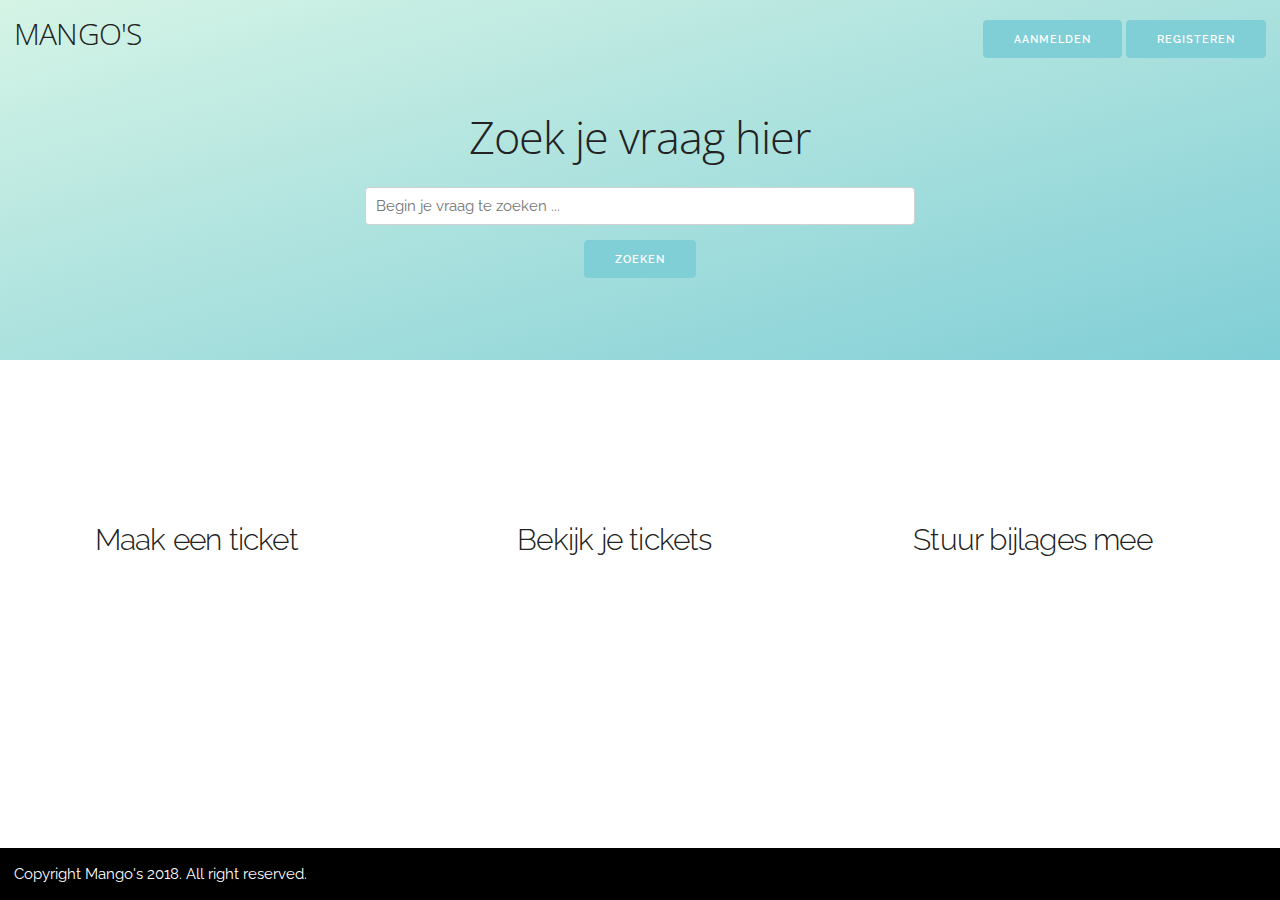
<file: Website/layout/index.html>
<!DOCTYPE html>
<html lang="en">
<head>
  <meta charset="utf-8">
  <title>Helpdesk</title>
  <meta name="description" content="">
  <meta name="author" content="">
  <meta name="viewport" content="width=device-width, initial-scale=1">
  <link href="//fonts.googleapis.com/css?family=Raleway:400,300,600" rel="stylesheet" type="text/css">
<link href="https://fonts.googleapis.com/css?family=Open+Sans" rel="stylesheet">
  <link rel="stylesheet" href="css/normalize.css">
  <link rel="stylesheet" href="css/style.css">
  <link rel="stylesheet" href="css/skeleton.css">
  <link rel="icon" type="image/png" href="images/favicon.png">
  <link rel="stylesheet" href="https://use.fontawesome.com/releases/v5.3.1/css/all.css" integrity="sha384-mzrmE5qonljUremFsqc01SB46JvROS7bZs3IO2EmfFsd15uHvIt+Y8vEf7N7fWAU" crossorigin="anonymous">
</head>
<body>
    <div class="container">
        <div class="header">
           <div class="header-menu">
               <div class="logo">
                   <h4>MANGO'S</h4>
               </div>
               <div class="menu">
                   <a href="login.html"><button type="submit" value="Aanmelden" class="button">Aanmelden</button></a>
                  <a href="registeren.html"><button type="submit" value="Aanmelden" class="button">Registeren</button></a>
               </div>
           </div>
            <div class="header-search">
               <h3 class="header-search--title">Zoek je vraag hier</h3>
                <form method="post">
                    <input type="text" placeholder="Begin je vraag te zoeken ...">
                    <input type="submit" value="Zoeken" class="button-blue">
                </form>
            </div>
        </div>
        <section class="options">
            <div class="row">
                <div class="four columns">
                    <i class="fas fa-question-circle"></i>
                    <h4>Maak een ticket</h4>
                </div>
                <div class="four columns">
                    <i class="fas fa-list-ul"></i>
                    <h4>Bekijk je tickets</h4>
                </div>
                <div class="four columns">
                    <i class="fas fa-camera"></i>
                    <h4>Stuur bijlages mee</h4>
                </div>
            </div>
        </section>
    </div>
    <footer>
        Copyright Mango's 2018. All right reserved.
    </footer>
</body>
</html>
</file>
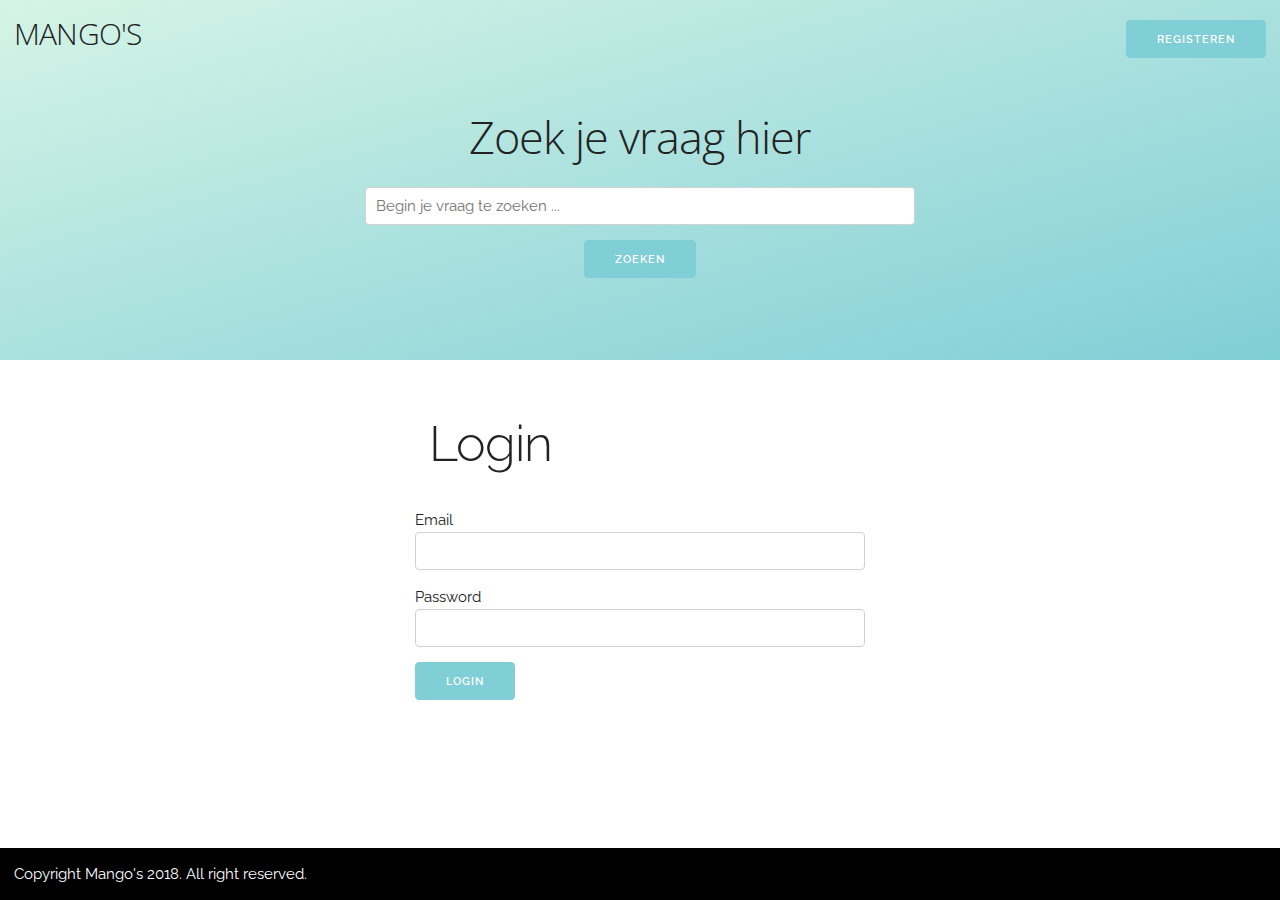
<file: Databank/login.html>
<!DOCTYPE html>
<html lang="en">
<head>
  <meta charset="utf-8">
  <title>Helpdesk</title>
  <meta name="description" content="">
  <meta name="author" content="">
  <meta name="viewport" content="width=device-width, initial-scale=1">
  <link href="//fonts.googleapis.com/css?family=Raleway:400,300,600" rel="stylesheet" type="text/css">
<link href="https://fonts.googleapis.com/css?family=Open+Sans" rel="stylesheet">
  <link rel="stylesheet" href="../css/normalize.css">
  <link rel="stylesheet" href="../css/style.css">
  <link rel="stylesheet" href="../css/skeleton.css">
  <link rel="icon" type="image/png" href="../images/favicon.png">
  <link rel="stylesheet" href="https://use.fontawesome.com/releases/v5.3.1/css/all.css" integrity="sha384-mzrmE5qonljUremFsqc01SB46JvROS7bZs3IO2EmfFsd15uHvIt+Y8vEf7N7fWAU" crossorigin="anonymous">
</head>
<body>
    <div class="container">
        <div class="header">
           <div class="header-menu">
               <div class="logo">
                   <h4>MANGO'S</h4>
               </div>
               <div class="menu">
                   <a href="registeren.php"><button type="submit" value="Aanmelden" class="button">Registeren</button></a>
               </div>
           </div>
            <div class="header-search">
               <h3 class="header-search--title">Zoek je vraag hier</h3>
                <form method="post">
                    <input type="text" placeholder="Begin je vraag te zoeken ...">
                    <input type="submit" value="Zoeken" class="button-blue">
                </form>
            </div>
        </div>
        <section class="login">
            <h1>Login</h1>
                <form method="post" action="process.php">
                    <div>Email</div>
                    <input type="text" name="GebruikerEmail">
                    <div>Password</div>
                    <input type="password" name="GebruikerWW">
                    <div></div>
                    <input type="submit" value="Login">
                </form>
            </section>
        </div>
        <footer>
            Copyright Mango's 2018. All right reserved.
        </footer>
    </body>
</html>
</file>
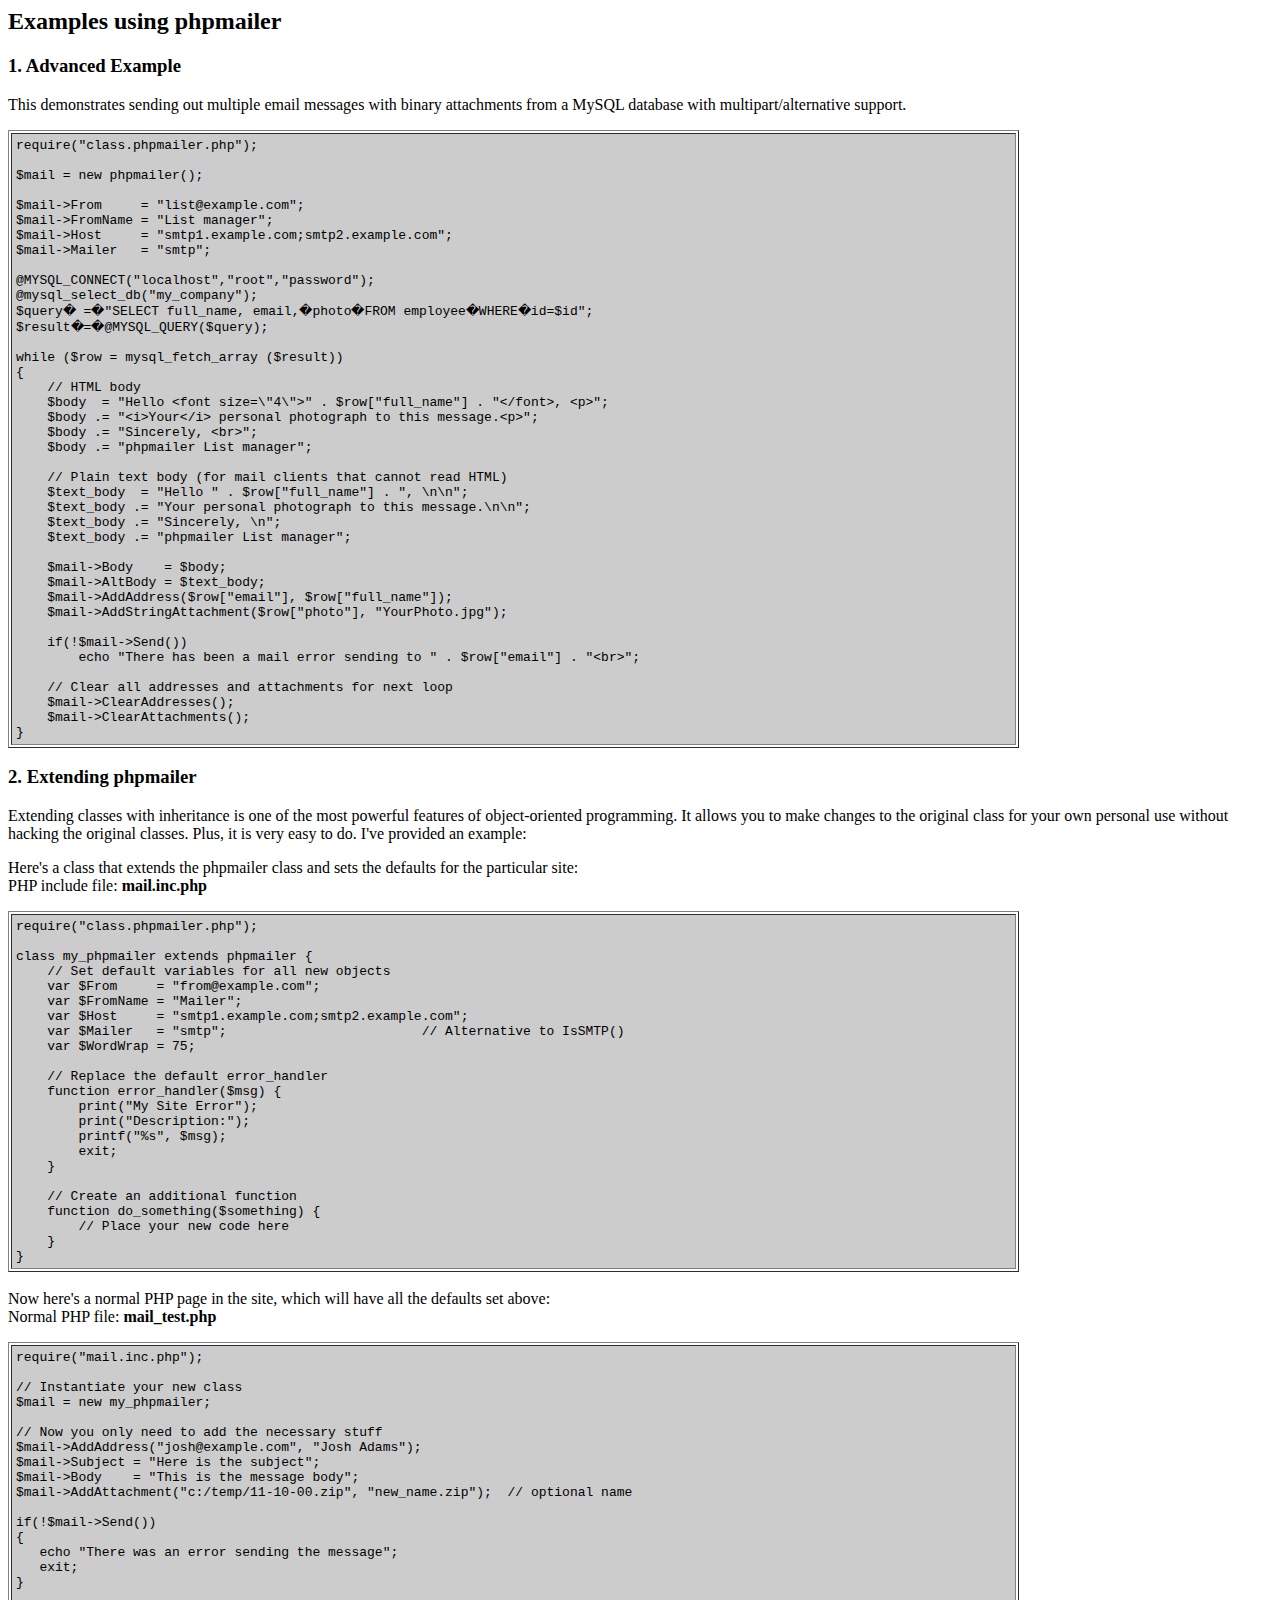
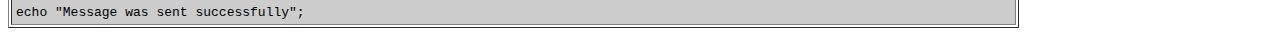
<file: PHPMailer/docs/extending.html>
<html>
<head>
<title>Examples using phpmailer</title>
</head>

<body bgcolor="#FFFFFF">

<h2>Examples using phpmailer</h2>

<h3>1. Advanced Example</h3>
<p>

This demonstrates sending out multiple email messages with binary attachments
from a MySQL database with multipart/alternative support.<p>
<table cellpadding="4" border="1" width="80%">
<tr>
<td bgcolor="#CCCCCC">
<pre>
require("class.phpmailer.php");

$mail = new phpmailer();

$mail->From     = "list@example.com";
$mail->FromName = "List manager";
$mail->Host     = "smtp1.example.com;smtp2.example.com";
$mail->Mailer   = "smtp";

@MYSQL_CONNECT("localhost","root","password");
@mysql_select_db("my_company");
$query� =�"SELECT full_name, email,�photo�FROM employee�WHERE�id=$id";
$result�=�@MYSQL_QUERY($query);

while ($row = mysql_fetch_array ($result))
{
    // HTML body
    $body  = "Hello &lt;font size=\"4\"&gt;" . $row["full_name"] . "&lt;/font&gt;, &lt;p&gt;";
    $body .= "&lt;i&gt;Your&lt;/i&gt; personal photograph to this message.&lt;p&gt;";
    $body .= "Sincerely, &lt;br&gt;";
    $body .= "phpmailer List manager";

    // Plain text body (for mail clients that cannot read HTML)
    $text_body  = "Hello " . $row["full_name"] . ", \n\n";
    $text_body .= "Your personal photograph to this message.\n\n";
    $text_body .= "Sincerely, \n";
    $text_body .= "phpmailer List manager";

    $mail->Body    = $body;
    $mail->AltBody = $text_body;
    $mail->AddAddress($row["email"], $row["full_name"]);
    $mail->AddStringAttachment($row["photo"], "YourPhoto.jpg");

    if(!$mail->Send())
        echo "There has been a mail error sending to " . $row["email"] . "&lt;br&gt;";

    // Clear all addresses and attachments for next loop
    $mail->ClearAddresses();
    $mail->ClearAttachments();
}
</pre>
</td>
</tr>
</table>
<p>

<h3>2. Extending phpmailer</h3>
<p>

Extending classes with inheritance is one of the most
powerful features of object-oriented
programming.  It allows you to make changes to the
original class for your
own personal use without hacking the original
classes.  Plus, it is very
easy to do. I've provided an example:

<p>
Here's a class that extends the phpmailer class and sets the defaults
for the particular site:<br>
PHP include file: <b>mail.inc.php</b>
<p>

<table cellpadding="4" border="1" width="80%">
<tr>
<td bgcolor="#CCCCCC">
<pre>
require("class.phpmailer.php");

class my_phpmailer extends phpmailer {
    // Set default variables for all new objects
    var $From     = "from@example.com";
    var $FromName = "Mailer";
    var $Host     = "smtp1.example.com;smtp2.example.com";
    var $Mailer   = "smtp";                         // Alternative to IsSMTP()
    var $WordWrap = 75;

    // Replace the default error_handler
    function error_handler($msg) {
        print("My Site Error");
        print("Description:");
        printf("%s", $msg);
        exit;
    }

    // Create an additional function
    function do_something($something) {
        // Place your new code here
    }
}
</td>
</tr>
</table>
<br>

Now here's a normal PHP page in the site, which will have all the defaults set
above:<br>
Normal PHP file: <b>mail_test.php</b>
<p>

<table cellpadding="4" border="1" width="80%">
<tr>
<td bgcolor="#CCCCCC">
<pre>
require("mail.inc.php");

// Instantiate your new class
$mail = new my_phpmailer;

// Now you only need to add the necessary stuff
$mail->AddAddress("josh@example.com", "Josh Adams");
$mail->Subject = "Here is the subject";
$mail->Body    = "This is the message body";
$mail->AddAttachment("c:/temp/11-10-00.zip", "new_name.zip");  // optional name

if(!$mail->Send())
{
   echo "There was an error sending the message";
   exit;
}

echo "Message was sent successfully";
</pre>
</td>
</tr>
</table>
</p>

</body>
</html>
</file>
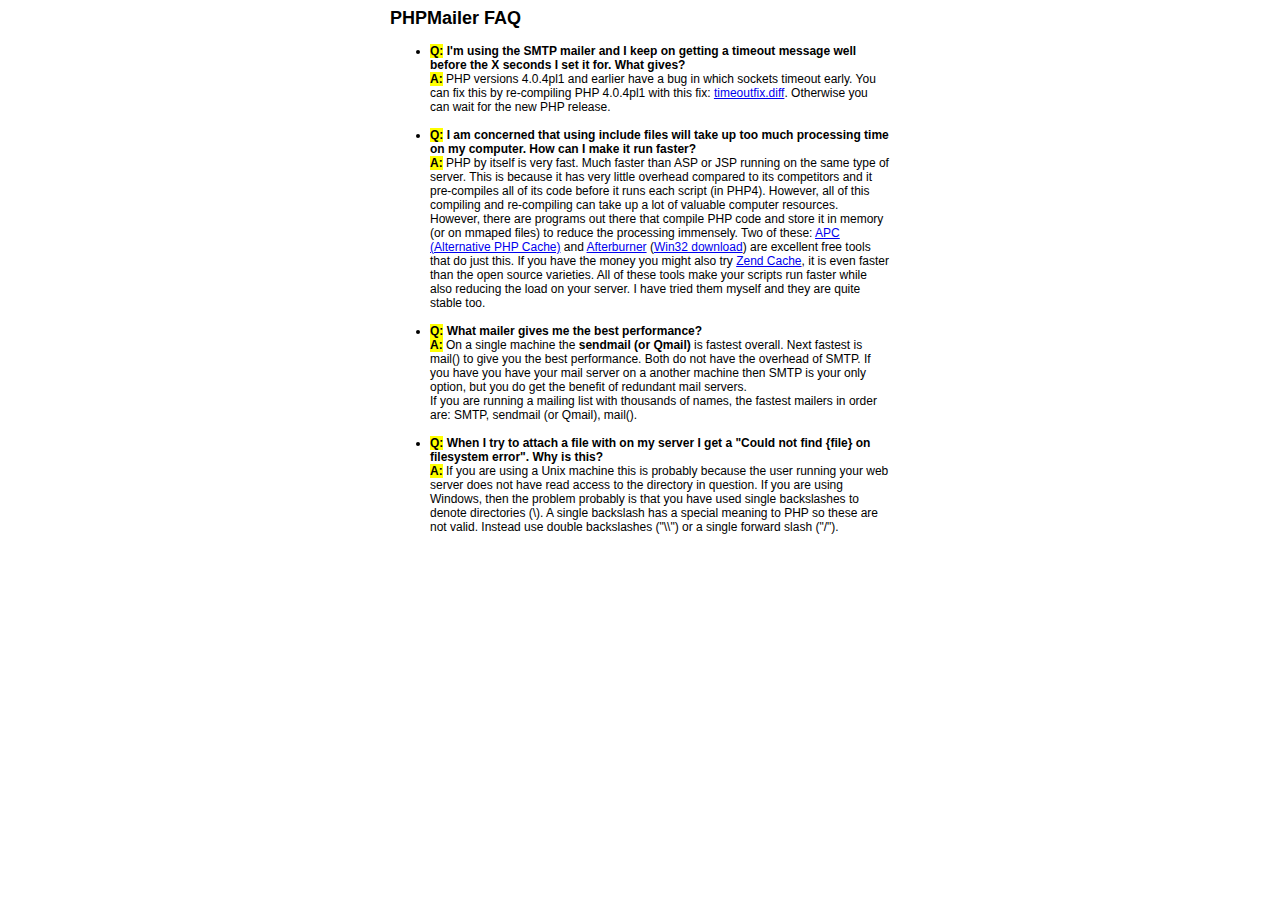
<file: PHPMailer/docs/faq.html>
﻿<html>
<head>
<title>PHPMailer FAQ</title>
<style>
body, p {
  font-family: Arial, Helvetica, sans-serif;
  font-size: 12px;
}
div.width {
  width: 500px;
  text-align: left;
}
</style>
</head>
<body bgcolor="#FFFFFF">
<center>
<div class="width">
<h2>PHPMailer FAQ</h2>
<ul>

  <li><b style="background-color: #FFFF00">Q:</b> <b>I&#039;m using the SMTP mailer and I keep on getting a timeout message
  well before the X seconds I set it for.  What gives?</b><br />
  <b style="background-color: #FFFF00">A:</b> PHP versions 4.0.4pl1 and earlier have a bug in which sockets timeout
  early.  You can fix this by re-compiling PHP 4.0.4pl1 with this fix:
  <a href="timeoutfix.diff">timeoutfix.diff</a>. Otherwise you can wait for the new PHP release.<br /><br /></li>

  <li><b style="background-color: #FFFF00">Q:</b> <b>I am concerned that using include files will take up too much
  processing time on my computer.  How can I make it run faster?</b><br />
  <b style="background-color: #FFFF00">A:</b>  PHP by itself is very fast.  Much faster than ASP or JSP running on
  the same type of server.  This is because it has very little overhead compared
  to its competitors and it pre-compiles all of
  its code before it runs each script (in PHP4).  However, all of
  this compiling and re-compiling can take up a lot of valuable
  computer resources.  However, there are programs out there that compile
  PHP code and store it in memory (or on mmaped files) to reduce the
  processing immensely.  Two of these: <a href="http://apc.communityconnect.com">APC
  (Alternative PHP Cache)</a> and <a href="http://bwcache.bware.it/index.htm">Afterburner</a>
  (<a href="http://www.mm4.de/php4win/mod_php4_win32/">Win32 download</a>)
  are excellent free tools that do just this.  If you have the money
  you might also try <a href="http://www.zend.com">Zend Cache</a>, it is
  even faster than the open source varieties.  All of these tools make your
  scripts run faster while also reducing the load on your server. I have tried
  them myself and they are quite stable too.<br /><br /></li>

  <li><b style="background-color: #FFFF00">Q:</b> <b>What mailer gives me the best performance?</b><br />
  <b style="background-color: #FFFF00">A:</b> On a single machine the <b>sendmail (or Qmail)</b> is fastest overall.
  Next fastest is mail() to give you the best performance. Both do not have the overhead of SMTP.
  If you have you have your mail server on a another machine then
  SMTP is your only option, but you do get the benefit of redundant mail servers.<br />
  If you are running a mailing list with thousands of names, the fastest mailers in order are: SMTP, sendmail (or Qmail), mail().<br /><br /></li>

  <li><b style="background-color: #FFFF00">Q:</b> <b>When I try to attach a file with on my server I get a
  "Could not find {file} on filesystem error".  Why is this?</b><br />
  <b style="background-color: #FFFF00">A:</b> If you are using a Unix machine this is probably because the user
  running your web server does not have read access to the directory in question.  If you are using Windows,
  then the problem probably is that you have used single backslashes to denote directories (\).
  A single backslash has a special meaning to PHP so these are not
  valid.  Instead use double backslashes ("\\") or a single forward
  slash ("/").<br /><br /></li>

</ul>

</div>
</center>

</body>
</html>
</file>
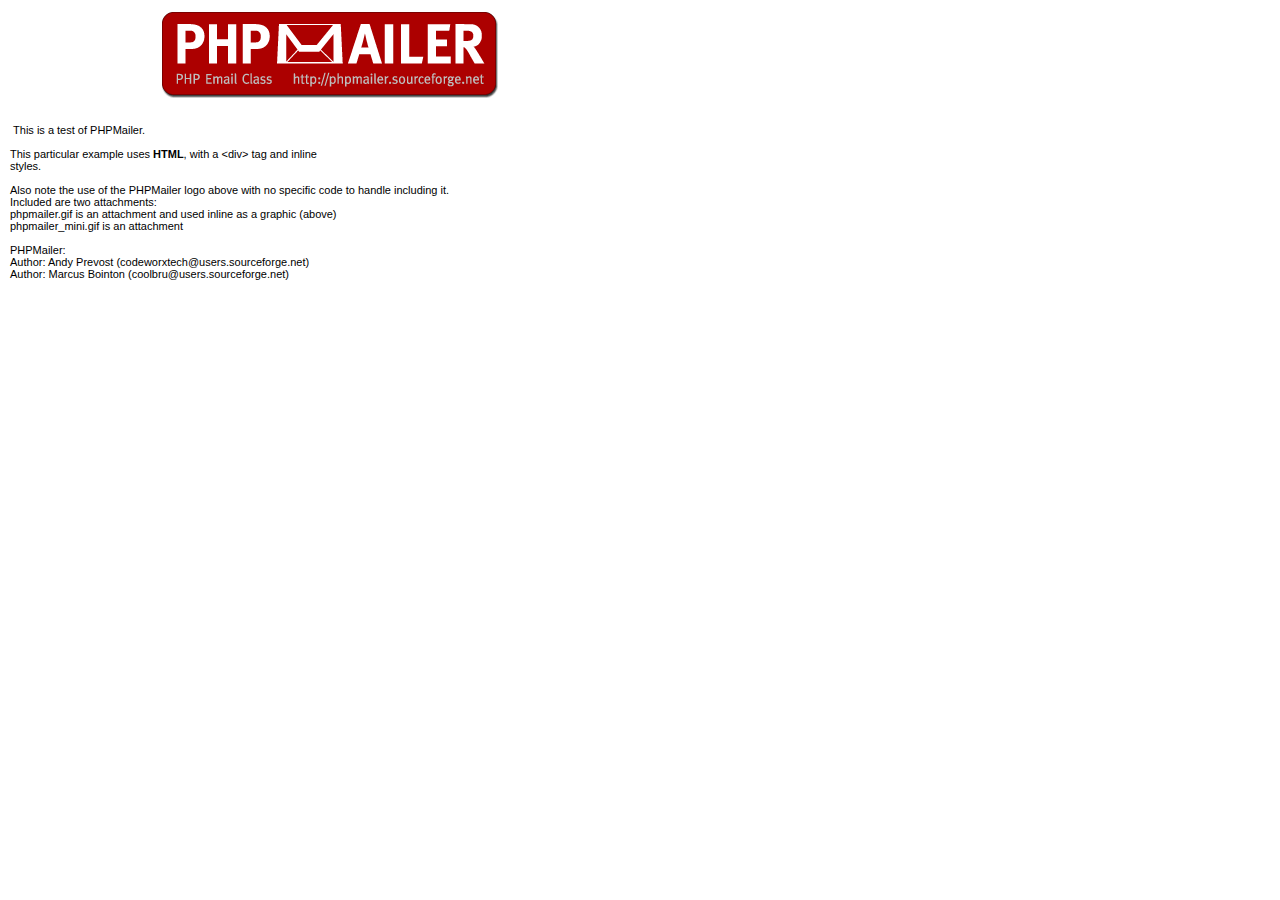
<file: PHPMailer/examples/contents.html>
<body style="margin: 10px;">
<div style="width: 640px; font-family: Arial, Helvetica, sans-serif; font-size: 11px;">
<div align="center"><img src="images/phpmailer.gif" style="height: 90px; width: 340px"></div><br>
<br>
&nbsp;This is a test of PHPMailer.<br>
<br>
This particular example uses <strong>HTML</strong>, with a &lt;div&gt; tag and inline<br>
styles.<br>
<br>
Also note the use of the PHPMailer logo above with no specific code to handle
including it.<br />
Included are two attachments:<br />
phpmailer.gif is an attachment and used inline as a graphic (above)<br />
phpmailer_mini.gif is an attachment<br />
<br />
PHPMailer:<br />
Author: Andy Prevost (codeworxtech@users.sourceforge.net)<br />
Author: Marcus Bointon (coolbru@users.sourceforge.net)<br />
</div>
</body>
</file>
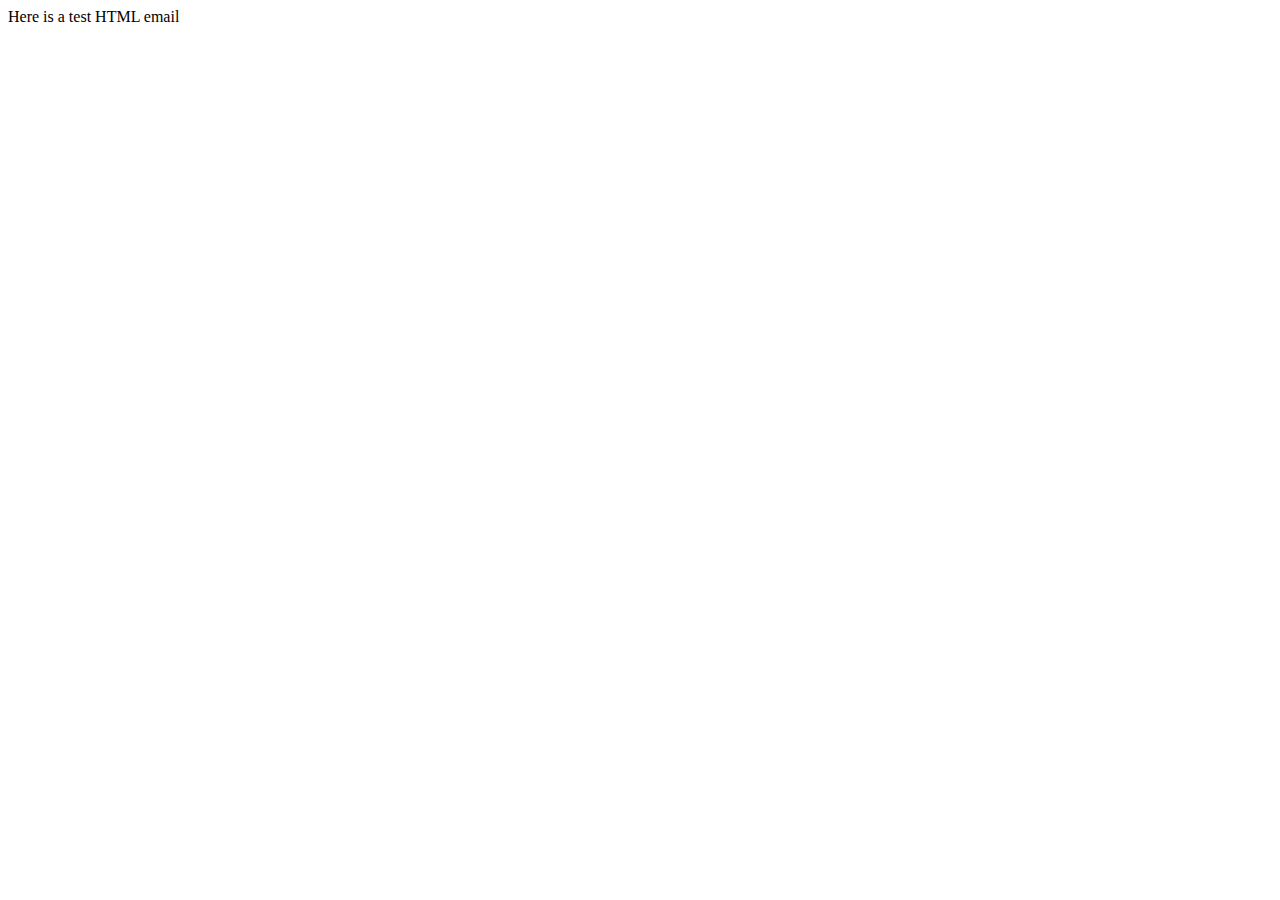
<file: PHPMailer/test/contents.html>
<!DOCTYPE HTML PUBLIC "-//W3C//DTD HTML 4.01 Transitional//EN">
<html>
  <head>
    <title>Email test</title>
    <meta http-equiv="Content-Type" content="text/html; charset=UTF-8">
  </head>
  <body>
	<p>Here is a test HTML email</p>
  </body>
</html>
</file>
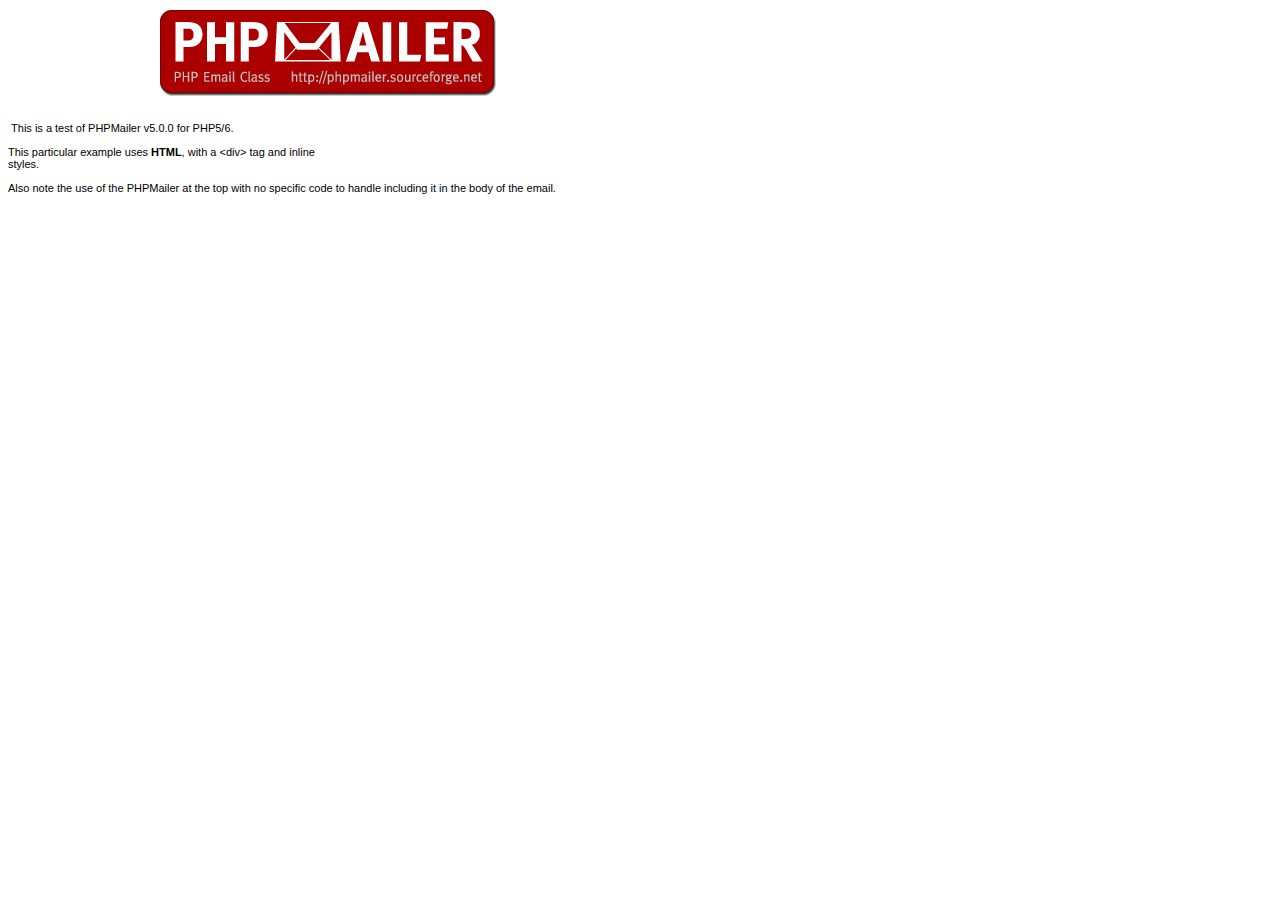
<file: PHPMailer/test_script/contents.html>
<body>
<div style="width: 640px; font-family: Arial, Helvetica, sans-serif; font-size: 11px;">
<div align="center"><img src="images/phpmailer.gif" style="height: 90px; width: 340px"></div><br />
<br />
&nbsp;This is a test of PHPMailer v5.0.0 for PHP5/6.<br />
<br />
This particular example uses <strong>HTML</strong>, with a &lt;div&gt; tag and inline<br />
styles.<br />
<br />
Also note the use of the PHPMailer at the top with no specific code to handle
including it in the body of the email.</div>


</body>
</file>
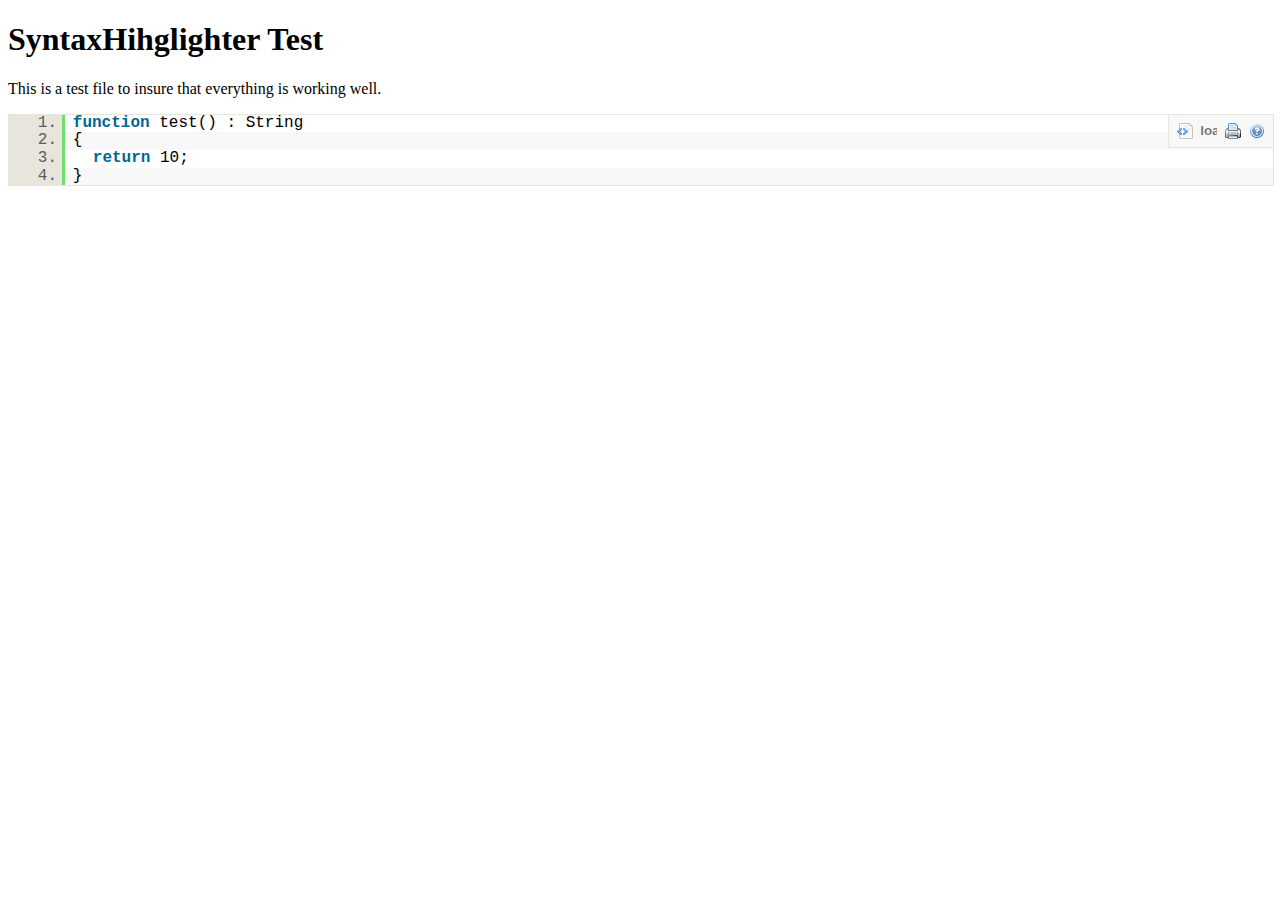
<file: PHPMailer/test_script/test.html>
<!DOCTYPE html PUBLIC "-//W3C//DTD XHTML 1.0 Strict//EN" "http://www.w3.org/TR/xhtml1/DTD/xhtml1-strict.dtd">
<html xmlns="http://www.w3.org/1999/xhtml" xml:lang="en" lang="en">
<head>
  <meta http-equiv="Content-Type" content="text/html; charset=UTF-8" />
  <title>SyntaxHighlighter Build Test Page</title>
  <script type="text/javascript" src="scripts/shCore.js"></script>
  <!--
  <script type="text/javascript" src="scripts/shBrushBash.js"></script>
  <script type="text/javascript" src="scripts/shBrushCpp.js"></script>
  <script type="text/javascript" src="scripts/shBrushCSharp.js"></script>
  <script type="text/javascript" src="scripts/shBrushCss.js"></script>
  <script type="text/javascript" src="scripts/shBrushDelphi.js"></script>
  <script type="text/javascript" src="scripts/shBrushDiff.js"></script>
  <script type="text/javascript" src="scripts/shBrushGroovy.js"></script>
  <script type="text/javascript" src="scripts/shBrushJava.js"></script>
  <script type="text/javascript" src="scripts/shBrushJScript.js"></script>
  -->
  <script type="text/javascript" src="scripts/shBrushPhp.js"></script>
  <!--
  <script type="text/javascript" src="scripts/shBrushPlain.js"></script>
  <script type="text/javascript" src="scripts/shBrushPython.js"></script>
  <script type="text/javascript" src="scripts/shBrushRuby.js"></script>
  <script type="text/javascript" src="scripts/shBrushScala.js"></script>
  <script type="text/javascript" src="scripts/shBrushSql.js"></script>
  <script type="text/javascript" src="scripts/shBrushVb.js"></script>
  <script type="text/javascript" src="scripts/shBrushXml.js"></script>
  -->
  <link type="text/css" rel="stylesheet" href="styles/shCore.css"/>
  <link type="text/css" rel="stylesheet" href="styles/shThemeDefault.css"/>
  <script type="text/javascript">
    SyntaxHighlighter.config.clipboardSwf = 'scripts/clipboard.swf';
    SyntaxHighlighter.all();
  </script>
</head>

<body >
<h1>SyntaxHihglighter Test</h1>
<p>This is a test file to insure that everything is working well.</p>

<pre class="brush: php;">
function test() : String
{
  return 10;
}
</pre>
</html>
</file>
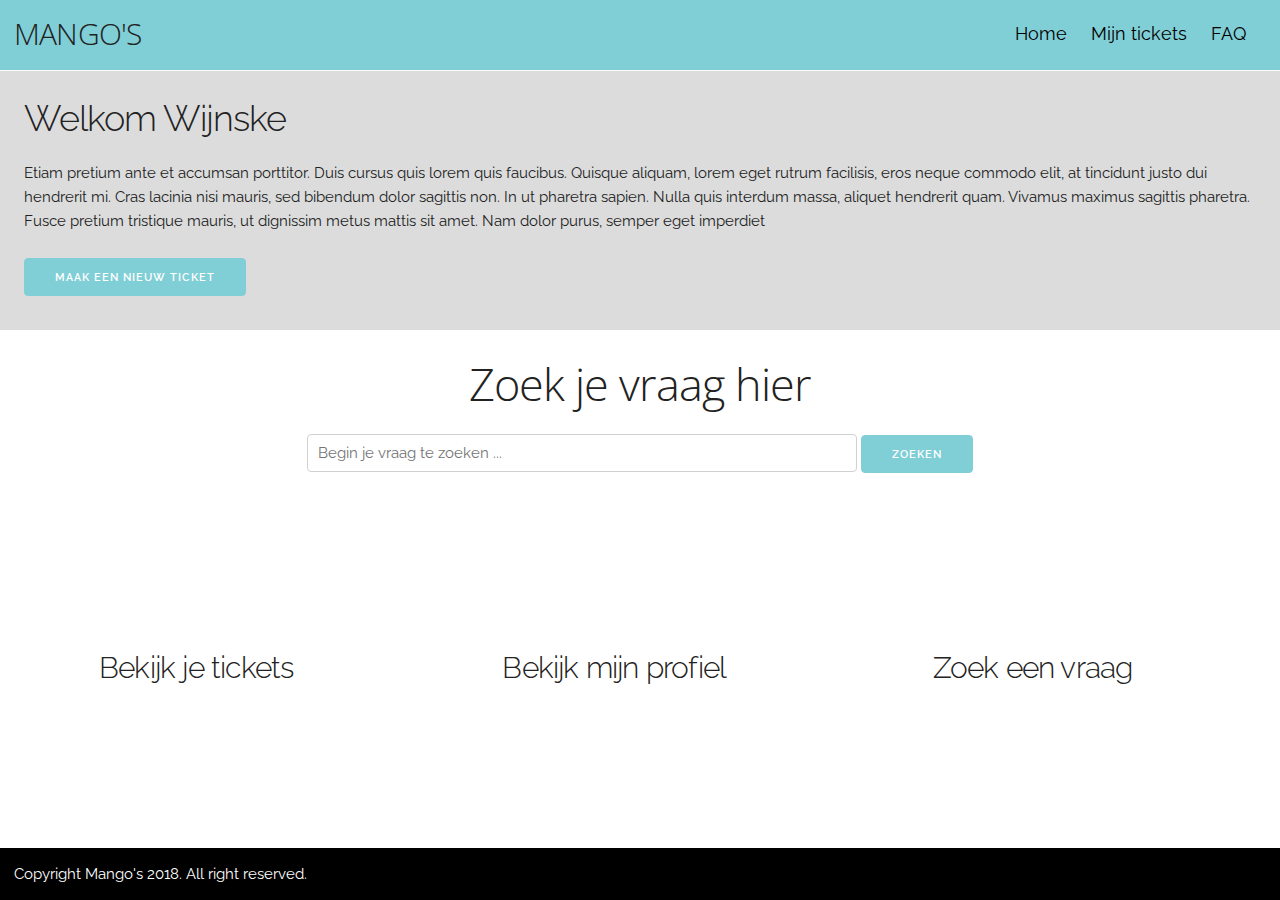
<file: Website/layout/dashboard.html>
<!DOCTYPE html>
<html lang="en">
<head>
  <meta charset="utf-8">
  <title>Helpdesk</title>
  <meta name="description" content="">
  <meta name="author" content="">
  <meta name="viewport" content="width=device-width, initial-scale=1">
  <link href="//fonts.googleapis.com/css?family=Raleway:400,300,600" rel="stylesheet" type="text/css">
<link href="https://fonts.googleapis.com/css?family=Open+Sans" rel="stylesheet">
  <link rel="stylesheet" href="css/normalize.css">
  <link rel="stylesheet" href="css/style.css">
  <link rel="stylesheet" href="css/skeleton.css">
  <link rel="icon" type="image/png" href="images/favicon.png">
  <link rel="stylesheet" href="https://use.fontawesome.com/releases/v5.3.1/css/all.css" integrity="sha384-mzrmE5qonljUremFsqc01SB46JvROS7bZs3IO2EmfFsd15uHvIt+Y8vEf7N7fWAU" crossorigin="anonymous">
</head>
<body>
    <div class="container">
        <div class="header-small">
           <div class="header-menu">
               <div class="logo">
                   <h4>MANGO'S</h4>
               </div>
               <div class="menu">
                 <li><a href="">Home</a></li>
                 <li><a href="">Mijn tickets</a></li>
                 <li><a href="">FAQ</a></li>
               </div>
           </div>
        </div>
    </div>
    <section class="welcome">
        <h3>Welkom Wijnske</h3>
        <p>Etiam pretium ante et accumsan porttitor. Duis cursus quis lorem quis faucibus. Quisque aliquam, lorem eget rutrum facilisis, eros neque commodo elit, at tincidunt justo dui hendrerit mi. Cras lacinia nisi mauris, sed bibendum dolor sagittis non. In ut pharetra sapien. Nulla quis interdum massa, aliquet hendrerit quam. Vivamus maximus sagittis pharetra. Fusce pretium tristique mauris, ut dignissim metus mattis sit amet. Nam dolor purus, semper eget imperdiet </p>
        <button class="button">Maak een nieuw ticket</button>
    </section>
    <div class="new-ticket">   
    <p></p> 
    </div>
    <section>
        <div class="header-search2">
               <h3 class="header-search--title">Zoek je vraag hier</h3>
                <form method="post">
                    <input type="text" placeholder="Begin je vraag te zoeken ...">
                    <input type="submit" value="Zoeken" class="button-blue">
                </form>
            </div>
    </section>
     <section class="options">
            <div class="row">
                <div class="four columns">
                    <a href=""><i class="fas fa-list-ul"></i></a>
                    <h4>Bekijk je tickets</h4>
                </div>
                <div class="four columns">
                    <a href=""><i class="fas fa-user-alt"></i></a>
                    <h4>Bekijk mijn profiel</h4>
                </div>
                <div class="four columns">
                    <a href=""><i class="fas fa-search"></i></a>
                    <h4>Zoek een vraag</h4>
                </div>
            </div>
        </section>
    <footer>
        Copyright Mango's 2018. All right reserved.
    </footer>
</body>
</html>
</file>
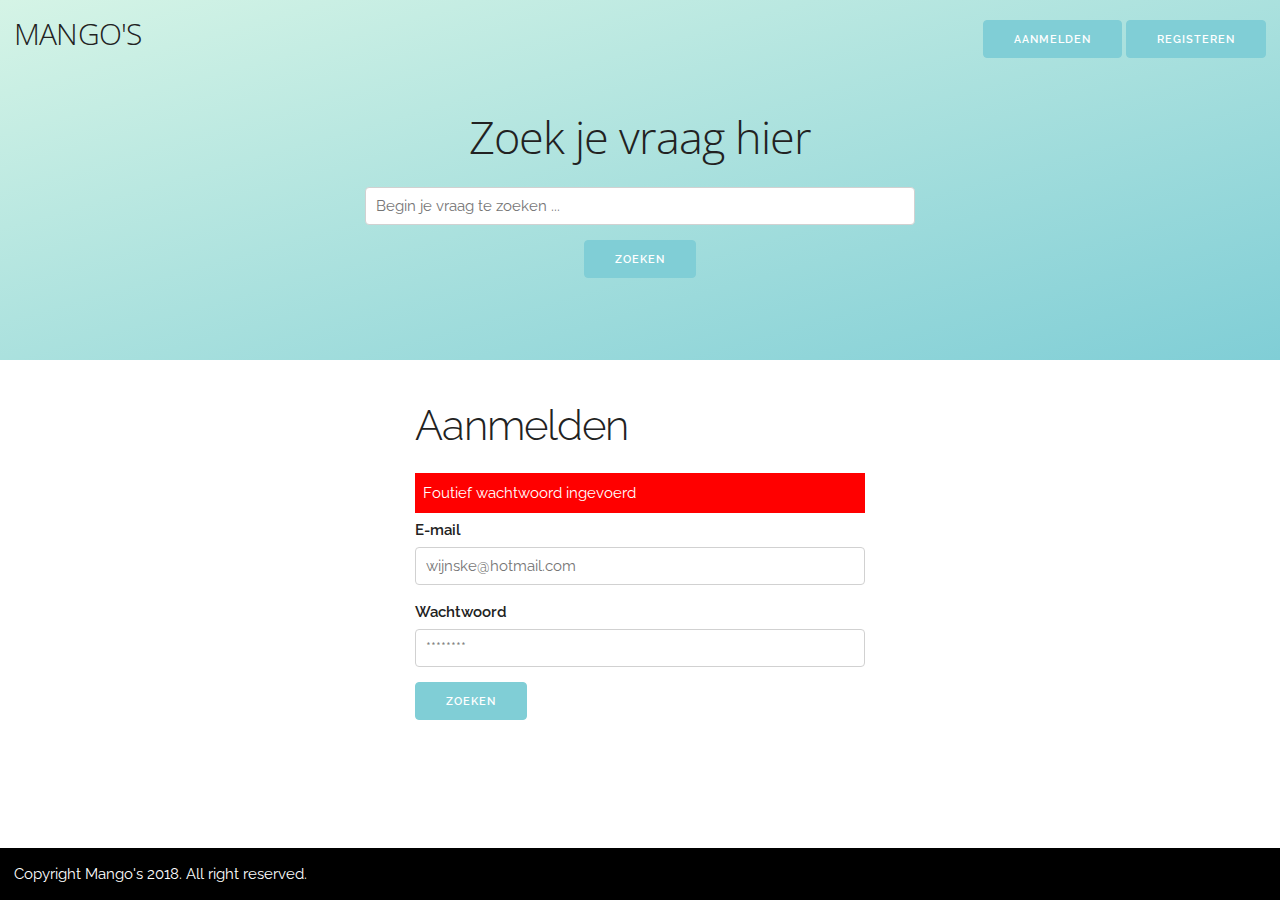
<file: Website/layout/login.html>
<!DOCTYPE html>
<html lang="en">
<head>
  <meta charset="utf-8">
  <title>Helpdesk</title>
  <meta name="description" content="">
  <meta name="author" content="">
  <meta name="viewport" content="width=device-width, initial-scale=1">
  <link href="//fonts.googleapis.com/css?family=Raleway:400,300,600" rel="stylesheet" type="text/css">
<link href="https://fonts.googleapis.com/css?family=Open+Sans" rel="stylesheet">
  <link rel="stylesheet" href="css/normalize.css">
  <link rel="stylesheet" href="css/style.css">
  <link rel="stylesheet" href="css/skeleton.css">
  <link rel="icon" type="image/png" href="images/favicon.png">
  <link rel="stylesheet" href="https://use.fontawesome.com/releases/v5.3.1/css/all.css" integrity="sha384-mzrmE5qonljUremFsqc01SB46JvROS7bZs3IO2EmfFsd15uHvIt+Y8vEf7N7fWAU" crossorigin="anonymous">
</head>
<body>
    <div class="container">
        <div class="header">
           <div class="header-menu">
               <div class="logo">
                   <h4>MANGO'S</h4>
               </div>
               <div class="menu">
                   <a href="login.html"><button type="submit" value="Aanmelden" class="button">Aanmelden</button></a>
                  <a href="registeren.html"><button type="submit" value="Aanmelden" class="button">Registeren</button></a>
               </div>
           </div>
            <div class="header-search">
               <h3 class="header-search--title">Zoek je vraag hier</h3>
                <form method="post">
                    <input type="text" placeholder="Begin je vraag te zoeken ...">
                    <input type="submit" value="Zoeken" class="button-blue">
                </form>
            </div>
        </div>
        <section class="login">
            <h2>Aanmelden</h2>
            <div class="error">Foutief wachtwoord ingevoerd</div>
            <form method="post" action="">
                <label>E-mail</label>
                <input type="text" placeholder="wijnske@hotmail.com">
                <label>Wachtwoord</label>
                <input type="password" placeholder="********">
                <input type="submit" value="Zoeken" class="button-blue">
            </form>
        </section>
    </div>
    <footer>
        Copyright Mango's 2018. All right reserved.
    </footer>
</body>
</html>
</file>
<file: Website/layout/css/style.css>
body {
    margin: 0;
    font-family: 'Open Sans', sans-serif;
}
.header {
    background-image: linear-gradient(to bottom right, #d5f4e6, #80ced6);
    height: 40vh;
    position: relative;
}
.header-small {
     background-color: #80ced6;
    height: 50px;
    padding-bottom: 20px;
    position: relative;
}
.button-blue {
    background-color: #80ced6;
}

.header-search--title {
    font-family: 'Open Sans', sans-serif;
    font-size: 45px;
}
.header-search {
    position: absolute;
    top: 30%;
    bottom: 20%;
    left: 25%;
    right: 25%;
    text-align: center;
}
.header-search2 {
    text-align: center;
}
.header-search input[type="text"]  {
    width: 550px;
}
.header-search2  input[type="text"]  {
    width: 550px;
}
input[type="submit"] {
   background-color: #80ced6 !important;
    border: 1px solid #80ced6 !important;;
    color: white !important;;
} 
.button {
   background-color: #80ced6 !important;
    border: 1px solid #80ced6 !important;
    color: white !important;
} 
.header input[type="submit"]:hover {
     border: 1px solid #80ced6;
    color: white;
    opacity: 0.8;
}
button:hover {
     border: 1px solid #80ced6;
    color: white;
    opacity: 0.8;
}
.logo {
    padding: 14px;
    float: left;
    font-family: 'Open Sans', sans-serif;

}
.menu {
    float: right;
    padding: 14px;
    padding-top: 20px;
}
.options i {
 font-size: 110px;   
}
.options i:hover {
 transform: translateY(-40px);
    transition: all .5s;
}
.options {
    margin: 150px auto;
    text-align: center;
}
.options a {
    color: black;
}
.options h4 {
    padding-top: 10px;
}
footer {
    position: fixed;
    bottom: 0;
    width: 100%;
    background-color: black;
    color: white;
    padding: 14px;
}
.menu li {
    display: inline;
}
.menu li a {
    color: black;
    text-decoration: none;
    padding-right: 20px;
    font-size: 18px;
}
.welcome {
    background-color: gainsboro;
    margin-top: -18px;
    padding: 24px;
}
.login {
    width: 450px;
    margin: 0 auto;
    margin-top: 40px;
}
.register {
    width: 450px;
    margin: 0 auto;
    margin-top: 40px;
}
.register {
    padding-bottom: 40px;
}
.login  input[type="text"],input[type="password"]  {
    width: 100%;
    
}
.register  input[type="text"],input[type="password"]  {
    width: 100%;
    
}
.error {
    background-color: red;
    padding: 8px;
    color: white;
    margin-bottom: 5px;
}
/* Larger than tablet */
@media screen and (max-width : 760px){
    .header-search input[type="text"] {
        width: 100%;
    }
}
</file>
<file: Website/layout/css/skeleton.css>
/*
* Skeleton V2.0.4
* Copyright 2014, Dave Gamache
* www.getskeleton.com
* Free to use under the MIT license.
* http://www.opensource.org/licenses/mit-license.php
* 12/29/2014
*/


/* Table of contents
––––––––––––––––––––––––––––––––––––––––––––––––––
- Grid
- Base Styles
- Typography
- Links
- Buttons
- Forms
- Lists
- Code
- Tables
- Spacing
- Utilities
- Clearing
- Media Queries
*/


/* Grid
–––––––––––––––––––––––––––––––––––––––––––––––––– */
.container {
  position: relative;
  width: 100%;
  max-width: 100%;
  margin: 0 auto;
  padding: 0 20px;
  box-sizing: border-box; }
.column,
.columns {
  width: 100%;
  float: left;
  box-sizing: border-box; }

/* For devices larger than 400px */
@media (min-width: 400px) {
  .container {
    width: 100%;
    padding: 0; }
}

/* For devices larger than 550px */
@media (min-width: 550px) {
  .container {
    width: 100%; }
  .column,
  .columns {
    margin-left: 2%; }
  .column:first-child,
  .columns:first-child {
    margin-left: 0; }

  .one.column,
  .one.columns                    { width: 4.66666666667%; }
  .two.columns                    { width: 13.3333333333%; }
  .three.columns                  { width: 22%;            }
  .four.columns                   { width: 30.6666666667%; }
  .five.columns                   { width: 39.3333333333%; }
  .six.columns                    { width: 48%;            }
  .seven.columns                  { width: 56.6666666667%; }
  .eight.columns                  { width: 65.3333333333%; }
  .nine.columns                   { width: 74.0%;          }
  .ten.columns                    { width: 82.6666666667%; }
  .eleven.columns                 { width: 91.3333333333%; }
  .twelve.columns                 { width: 100%; margin-left: 0; }

  .one-third.column               { width: 30.6666666667%; }
  .two-thirds.column              { width: 65.3333333333%; }

  .one-half.column                { width: 48%; }

  /* Offsets */
  .offset-by-one.column,
  .offset-by-one.columns          { margin-left: 8.66666666667%; }
  .offset-by-two.column,
  .offset-by-two.columns          { margin-left: 17.3333333333%; }
  .offset-by-three.column,
  .offset-by-three.columns        { margin-left: 26%;            }
  .offset-by-four.column,
  .offset-by-four.columns         { margin-left: 34.6666666667%; }
  .offset-by-five.column,
  .offset-by-five.columns         { margin-left: 43.3333333333%; }
  .offset-by-six.column,
  .offset-by-six.columns          { margin-left: 52%;            }
  .offset-by-seven.column,
  .offset-by-seven.columns        { margin-left: 60.6666666667%; }
  .offset-by-eight.column,
  .offset-by-eight.columns        { margin-left: 69.3333333333%; }
  .offset-by-nine.column,
  .offset-by-nine.columns         { margin-left: 78.0%;          }
  .offset-by-ten.column,
  .offset-by-ten.columns          { margin-left: 86.6666666667%; }
  .offset-by-eleven.column,
  .offset-by-eleven.columns       { margin-left: 95.3333333333%; }

  .offset-by-one-third.column,
  .offset-by-one-third.columns    { margin-left: 34.6666666667%; }
  .offset-by-two-thirds.column,
  .offset-by-two-thirds.columns   { margin-left: 69.3333333333%; }

  .offset-by-one-half.column,
  .offset-by-one-half.columns     { margin-left: 52%; }

}


/* Base Styles
–––––––––––––––––––––––––––––––––––––––––––––––––– */
/* NOTE
html is set to 62.5% so that all the REM measurements throughout Skeleton
are based on 10px sizing. So basically 1.5rem = 15px :) */
html {
  font-size: 62.5%; }
body {
  font-size: 1.5em; /* currently ems cause chrome bug misinterpreting rems on body element */
  line-height: 1.6;
  font-weight: 400;
  font-family: "Raleway", "HelveticaNeue", "Helvetica Neue", Helvetica, Arial, sans-serif;
  color: #222; }


/* Typography
–––––––––––––––––––––––––––––––––––––––––––––––––– */
h1, h2, h3, h4, h5, h6 {
  margin-top: 0;
  margin-bottom: 2rem;
  font-weight: 300; }
h1 { font-size: 4.0rem; line-height: 1.2;  letter-spacing: -.1rem;}
h2 { font-size: 3.6rem; line-height: 1.25; letter-spacing: -.1rem; }
h3 { font-size: 3.0rem; line-height: 1.3;  letter-spacing: -.1rem; }
h4 { font-size: 2.4rem; line-height: 1.35; letter-spacing: -.08rem; }
h5 { font-size: 1.8rem; line-height: 1.5;  letter-spacing: -.05rem; }
h6 { font-size: 1.5rem; line-height: 1.6;  letter-spacing: 0; }

/* Larger than phablet */
@media (min-width: 550px) {
  h1 { font-size: 5.0rem; }
  h2 { font-size: 4.2rem; }
  h3 { font-size: 3.6rem; }
  h4 { font-size: 3.0rem; }
  h5 { font-size: 2.4rem; }
  h6 { font-size: 1.5rem; }
}

p {
  margin-top: 0; }


/* Links
–––––––––––––––––––––––––––––––––––––––––––––––––– */
a {
  color: #1EAEDB; }
a:hover {
  color: #0FA0CE; }


/* Buttons
–––––––––––––––––––––––––––––––––––––––––––––––––– */
.button,
button,
input[type="submit"],
input[type="reset"],
input[type="button"] {
  display: inline-block;
  height: 38px;
  padding: 0 30px;
  color: #555;
  text-align: center;
  font-size: 11px;
  font-weight: 600;
  line-height: 38px;
  letter-spacing: .1rem;
  text-transform: uppercase;
  text-decoration: none;
  white-space: nowrap;
  background-color: transparent;
  border-radius: 4px;
  border: 1px solid #bbb;
  cursor: pointer;
  box-sizing: border-box; }
.button:hover,
button:hover,
input[type="submit"]:hover,
input[type="reset"]:hover,
input[type="button"]:hover,
.button:focus,
button:focus,
input[type="submit"]:focus,
input[type="reset"]:focus,
input[type="button"]:focus {
  color: #333;
  border-color: #888;
  outline: 0; }
.button.button-primary,
button.button-primary,
input[type="submit"].button-primary,
input[type="reset"].button-primary,
input[type="button"].button-primary {
  color: #FFF;
  background-color: #33C3F0;
  border-color: #33C3F0; }
.button.button-primary:hover,
button.button-primary:hover,
input[type="submit"].button-primary:hover,
input[type="reset"].button-primary:hover,
input[type="button"].button-primary:hover,
.button.button-primary:focus,
button.button-primary:focus,
input[type="submit"].button-primary:focus,
input[type="reset"].button-primary:focus,
input[type="button"].button-primary:focus {
  color: #FFF;
  background-color: #1EAEDB;
  border-color: #1EAEDB; }


/* Forms
–––––––––––––––––––––––––––––––––––––––––––––––––– */
input[type="email"],
input[type="number"],
input[type="search"],
input[type="text"],
input[type="tel"],
input[type="url"],
input[type="password"],
textarea,
select {
  height: 38px;
  padding: 6px 10px; /* The 6px vertically centers text on FF, ignored by Webkit */
  background-color: #fff;
  border: 1px solid #D1D1D1;
  border-radius: 4px;
  box-shadow: none;
  box-sizing: border-box; }
/* Removes awkward default styles on some inputs for iOS */
input[type="email"],
input[type="number"],
input[type="search"],
input[type="text"],
input[type="tel"],
input[type="url"],
input[type="password"],
textarea {
  -webkit-appearance: none;
     -moz-appearance: none;
          appearance: none; }
textarea {
  min-height: 65px;
  padding-top: 6px;
  padding-bottom: 6px; }
input[type="email"]:focus,
input[type="number"]:focus,
input[type="search"]:focus,
input[type="text"]:focus,
input[type="tel"]:focus,
input[type="url"]:focus,
input[type="password"]:focus,
textarea:focus,
select:focus {
  border: 1px solid #33C3F0;
  outline: 0; }
label,
legend {
  display: block;
  margin-bottom: .5rem;
  font-weight: 600; }
fieldset {
  padding: 0;
  border-width: 0; }
input[type="checkbox"],
input[type="radio"] {
  display: inline; }
label > .label-body {
  display: inline-block;
  margin-left: .5rem;
  font-weight: normal; }


/* Lists
–––––––––––––––––––––––––––––––––––––––––––––––––– */
ul {
  list-style: circle inside; }
ol {
  list-style: decimal inside; }
ol, ul {
  padding-left: 0;
  margin-top: 0; }
ul ul,
ul ol,
ol ol,
ol ul {
  margin: 1.5rem 0 1.5rem 3rem;
  font-size: 90%; }
li {
  margin-bottom: 1rem; }


/* Code
–––––––––––––––––––––––––––––––––––––––––––––––––– */
code {
  padding: .2rem .5rem;
  margin: 0 .2rem;
  font-size: 90%;
  white-space: nowrap;
  background: #F1F1F1;
  border: 1px solid #E1E1E1;
  border-radius: 4px; }
pre > code {
  display: block;
  padding: 1rem 1.5rem;
  white-space: pre; }


/* Tables
–––––––––––––––––––––––––––––––––––––––––––––––––– */
th,
td {
  padding: 12px 15px;
  text-align: left;
  border-bottom: 1px solid #E1E1E1; }
th:first-child,
td:first-child {
  padding-left: 0; }
th:last-child,
td:last-child {
  padding-right: 0; }


/* Spacing
–––––––––––––––––––––––––––––––––––––––––––––––––– */
button,
.button {
  margin-bottom: 1rem; }
input,
textarea,
select,
fieldset {
  margin-bottom: 1.5rem; }
pre,
blockquote,
dl,
figure,
table,
p,
ul,
ol,
form {
  margin-bottom: 2.5rem; }


/* Utilities
–––––––––––––––––––––––––––––––––––––––––––––––––– */
.u-full-width {
  width: 100%;
  box-sizing: border-box; }
.u-max-full-width {
  max-width: 100%;
  box-sizing: border-box; }
.u-pull-right {
  float: right; }
.u-pull-left {
  float: left; }


/* Misc
–––––––––––––––––––––––––––––––––––––––––––––––––– */
hr {
  margin-top: 3rem;
  margin-bottom: 3.5rem;
  border-width: 0;
  border-top: 1px solid #E1E1E1; }


/* Clearing
–––––––––––––––––––––––––––––––––––––––––––––––––– */

/* Self Clearing Goodness */
.container:after,
.row:after,
.u-cf {
  content: "";
  display: table;
  clear: both; }


/* Media Queries
–––––––––––––––––––––––––––––––––––––––––––––––––– */
/*
Note: The best way to structure the use of media queries is to create the queries
near the relevant code. For example, if you wanted to change the styles for buttons
on small devices, paste the mobile query code up in the buttons section and style it
there.
*/


/* Larger than mobile */
@media (min-width: 400px) {}

/* Larger than phablet (also point when grid becomes active) */
@media (min-width: 550px) {}

/* Larger than tablet */
@media (min-width: 750px) {}

/* Larger than desktop */
@media (min-width: 1000px) {}

/* Larger than Desktop HD */
@media (min-width: 1200px) {}
</file>
<file: css/style.css>
body {
    margin: 0;
    font-family: 'Open Sans', sans-serif;
}
.header {
    background-image: linear-gradient(to bottom right, #d5f4e6, #80ced6);
    height: 40vh;
    position: relative;
}
.header-small {
     background-color: #80ced6;
    height: 50px;
    padding-bottom: 20px;
    position: relative;
}
.button-blue {
    background-color: #80ced6;
}

.header-search--title {
    font-family: 'Open Sans', sans-serif;
    font-size: 45px;
}
.header-search {
    position: absolute;
    top: 30%;
    bottom: 20%;
    left: 25%;
    right: 25%;
    text-align: center;
}
.header-search2 {
    text-align: center;
}
.header-search input[type="text"]  {
    width: 550px;
}
.header-search2  input[type="text"]  {
    width: 550px;
}
input[type="submit"] {
   background-color: #80ced6 !important;
    border: 1px solid #80ced6 !important;;
    color: white !important;;
} 
.button {
   background-color: #80ced6 !important;
    border: 1px solid #80ced6 !important;
    color: white !important;
} 
.header input[type="submit"]:hover {
     border: 1px solid #80ced6;
    color: white;
    opacity: 0.8;
}
.tickets {
  margin: 0 15%;
}
.sorteer input {
  display: block;
}
button:hover {
     border: 1px solid #80ced6;
    color: white;
    opacity: 0.8;
}
.logo {
    padding: 14px;
    float: left;
    font-family: 'Open Sans', sans-serif;

}
.menu {
    float: right;
    padding: 14px;
    padding-top: 20px;
}
.options i {
 font-size: 110px;   
}
.options i:hover {
 transform: translateY(-40px);
    transition: all .5s;
}
.options {
    margin: 150px auto;
    text-align: center;
}
.options a {
    color: black;
}
.options h4 {
    padding-top: 10px;
}
footer {
    position: fixed;
    bottom: 0;
    width: 100%;
    background-color: black;
    color: white;
    padding: 14px;
}
.menu li {
    display: inline;
}
.menu li a {
    color: black;
    text-decoration: none;
    padding-right: 20px;
    font-size: 18px;
}
.welcome {
    background-color: gainsboro;
    margin-top: -18px;
    padding: 24px;
}
.login {
    width: 450px;
    margin: 0 auto;
    margin-top: 40px;
}
.register {
    width: 450px;
    margin: 0 auto;
    margin-top: 40px;
}
.register {
    padding-bottom: 40px;
}
.login  input[type="text"],input[type="password"]  {
    width: 100%;
    
}
.register  input[type="text"],input[type="password"]  {
    width: 100%;
    
}
.register  input[type="text"],input[type="Email"]  {
    width: 100%;
    
}
.login  input[type="text"],input[type="password"]  {
    width: 100%;
    
}
#bold {
    font-weight: 800;
}
#green {
    color: green;
}
#red {
    color: red;
}
.error {
    background-color: red;
    padding: 8px;
    color: white;
    margin-bottom: 5px;
}
h1 {
    padding: 14px;
}
.profiel {
    margin-top: 120px;
    background-color: #DCDCDC;
    padding: 24px;
    width: 900px;
    margin: 0 auto;
}
.profiel-foto{
}
.profiel-foto img {
    width: 100%;
}
.profiel h2 {
    text-transform: uppercase;
    text-align: center;
}
.profiel-info ul {
    padding-top: 30px;
    list-style-type: none;
    text-align: center;
}

/* Larger than tablet */
@media screen and (max-width : 760px){
    .header-search input[type="text"] {
        width: 100%;
    }
    .profiel {
        width: 98%;
    }
}



/* FAQ ¨*/

/* Code form internet */

.heading-primary {
  font-size: 2em;
  padding: 2em;
  text-align: center;
}

.accordion--element,
.accordion-list {
  border: 1px solid #ddd;
    margin-bottom: 8px;
}
accordion--element:after,

.accordion {
    margin: 85px  4% 85px 4%;
}
.accordion dd,
.accordion__panel {
  background-color: #eee;
  font-size: 1em;
  line-height: 1.5em;
}

.accordion p {
  padding: 1em 2em 1em 2em;
}

.accordion {
  position: relative;
  background-color: #eee;
}



.accordionTitle,
.accordion__Heading {
  background-color: #80ced6;
  text-align: center;
    font-size: 22px;
    padding: 15px;
  display: block;
  text-decoration: none;
  color: #fff;
  -webkit-transition: background-color 0.5s ease-in-out;
  transition: background-color 0.5s ease-in-out;
  border-bottom: 1px solid #80ced6;
}



.accordionTitleActive,
.accordionTitle.is-expanded {
}
.accordionTitleActive:before,
.accordionTitle.is-expanded:before {
  -webkit-transform: rotate(-225deg);
          transform: rotate(-225deg);
}

.accordionItem {
  height: auto;
  overflow: hidden;
  max-height: 50em;
  -webkit-transition: max-height 1s;
  transition: max-height 1s;
}
@media screen and (min-width: 48em) {
  .accordionItem {
    max-height: 15em;
    -webkit-transition: max-height 0.5s;
    transition: max-height 0.5s;
  }
}

.accordionItem.is-collapsed {
  max-height: 0;
}

.no-js .accordionItem.is-collapsed {
  max-height: auto;
}

.animateIn {
  -webkit-animation: accordionIn 0.45s normal ease-in-out both 1;
          animation: accordionIn 0.45s normal ease-in-out both 1;
}
.accordion a {
    color: white;
}
.animateOut {
  -webkit-animation: accordionOut 0.45s alternate ease-in-out both 1;
          animation: accordionOut 0.45s alternate ease-in-out both 1;
}

@-webkit-keyframes accordionIn {
  0% {
    opacity: 0;
    -webkit-transform: scale(0.9) rotateX(-60deg);
            transform: scale(0.9) rotateX(-60deg);
    -webkit-transform-origin: 50% 0;
            transform-origin: 50% 0;
  }
  100% {
    opacity: 1;
    -webkit-transform: scale(1);
            transform: scale(1);
  }
}

@keyframes accordionIn {
  0% {
    opacity: 0;
    -webkit-transform: scale(0.9) rotateX(-60deg);
            transform: scale(0.9) rotateX(-60deg);
    -webkit-transform-origin: 50% 0;
            transform-origin: 50% 0;
  }
  100% {
    opacity: 1;
    -webkit-transform: scale(1);
            transform: scale(1);
  }
}
@-webkit-keyframes accordionOut {
  0% {
    opacity: 1;
    -webkit-transform: scale(1);
            transform: scale(1);
  }
  100% {
    opacity: 0;
    -webkit-transform: scale(0.9) rotateX(-60deg);
            transform: scale(0.9) rotateX(-60deg);
  }
}
@keyframes accordionOut {
  0% {
    opacity: 1;
    -webkit-transform: scale(1);
            transform: scale(1);
  }
  100% {
    opacity: 0;
    -webkit-transform: scale(0.9) rotateX(-60deg);
            transform: scale(0.9) rotateX(-60deg);
  }
}
.wwtitle{
    width: 400px;
}
.wwtable{
    width: 100%;
}
.wwbox{
    width: 75%;
}
.wijzigww{
    width: 23%;
    margin: 0 auto;
    margin-top: 40px;
    
}
.profielpagina{
    text-align: center;
}
.wijzigprofiel{
    text-align: center;
}
</file>
<file: css/skeleton.css>
/*
* Skeleton V2.0.4
* Copyright 2014, Dave Gamache
* www.getskeleton.com
* Free to use under the MIT license.
* http://www.opensource.org/licenses/mit-license.php
* 12/29/2014
*/


/* Table of contents
––––––––––––––––––––––––––––––––––––––––––––––––––
- Grid
- Base Styles
- Typography
- Links
- Buttons
- Forms
- Lists
- Code
- Tables
- Spacing
- Utilities
- Clearing
- Media Queries
*/


/* Grid
–––––––––––––––––––––––––––––––––––––––––––––––––– */
.container {
  position: relative;
  width: 100%;
  max-width: 100%;
  margin: 0 auto;
  padding: 0 20px;
  box-sizing: border-box; }
.column,
.columns {
  width: 100%;
  float: left;
  box-sizing: border-box; }

/* For devices larger than 400px */
@media (min-width: 400px) {
  .container {
    width: 100%;
    padding: 0; }
}

/* For devices larger than 550px */
@media (min-width: 550px) {
  .container {
    width: 100%; }
  .column,
  .columns {
    margin-left: 2%; }
  .column:first-child,
  .columns:first-child {
    margin-left: 0; }

  .one.column,
  .one.columns                    { width: 4.66666666667%; }
  .two.columns                    { width: 13.3333333333%; }
  .three.columns                  { width: 22%;            }
  .four.columns                   { width: 30.6666666667%; }
  .five.columns                   { width: 39.3333333333%; }
  .six.columns                    { width: 48%;            }
  .seven.columns                  { width: 56.6666666667%; }
  .eight.columns                  { width: 65.3333333333%; }
  .nine.columns                   { width: 74.0%;          }
  .ten.columns                    { width: 82.6666666667%; }
  .eleven.columns                 { width: 91.3333333333%; }
  .twelve.columns                 { width: 100%; margin-left: 0; }

  .one-third.column               { width: 30.6666666667%; }
  .two-thirds.column              { width: 65.3333333333%; }

  .one-half.column                { width: 48%; }

  /* Offsets */
  .offset-by-one.column,
  .offset-by-one.columns          { margin-left: 8.66666666667%; }
  .offset-by-two.column,
  .offset-by-two.columns          { margin-left: 17.3333333333%; }
  .offset-by-three.column,
  .offset-by-three.columns        { margin-left: 26%;            }
  .offset-by-four.column,
  .offset-by-four.columns         { margin-left: 34.6666666667%; }
  .offset-by-five.column,
  .offset-by-five.columns         { margin-left: 43.3333333333%; }
  .offset-by-six.column,
  .offset-by-six.columns          { margin-left: 52%;            }
  .offset-by-seven.column,
  .offset-by-seven.columns        { margin-left: 60.6666666667%; }
  .offset-by-eight.column,
  .offset-by-eight.columns        { margin-left: 69.3333333333%; }
  .offset-by-nine.column,
  .offset-by-nine.columns         { margin-left: 78.0%;          }
  .offset-by-ten.column,
  .offset-by-ten.columns          { margin-left: 86.6666666667%; }
  .offset-by-eleven.column,
  .offset-by-eleven.columns       { margin-left: 95.3333333333%; }

  .offset-by-one-third.column,
  .offset-by-one-third.columns    { margin-left: 34.6666666667%; }
  .offset-by-two-thirds.column,
  .offset-by-two-thirds.columns   { margin-left: 69.3333333333%; }

  .offset-by-one-half.column,
  .offset-by-one-half.columns     { margin-left: 52%; }

}


/* Base Styles
–––––––––––––––––––––––––––––––––––––––––––––––––– */
/* NOTE
html is set to 62.5% so that all the REM measurements throughout Skeleton
are based on 10px sizing. So basically 1.5rem = 15px :) */
html {
  font-size: 62.5%; }
body {
  font-size: 1.5em; /* currently ems cause chrome bug misinterpreting rems on body element */
  line-height: 1.6;
  font-weight: 400;
  font-family: "Raleway", "HelveticaNeue", "Helvetica Neue", Helvetica, Arial, sans-serif;
  color: #222; }


/* Typography
–––––––––––––––––––––––––––––––––––––––––––––––––– */
h1, h2, h3, h4, h5, h6 {
  margin-top: 0;
  margin-bottom: 2rem;
  font-weight: 300; }
h1 { font-size: 4.0rem; line-height: 1.2;  letter-spacing: -.1rem;}
h2 { font-size: 3.6rem; line-height: 1.25; letter-spacing: -.1rem; }
h3 { font-size: 3.0rem; line-height: 1.3;  letter-spacing: -.1rem; }
h4 { font-size: 2.4rem; line-height: 1.35; letter-spacing: -.08rem; }
h5 { font-size: 1.8rem; line-height: 1.5;  letter-spacing: -.05rem; }
h6 { font-size: 1.5rem; line-height: 1.6;  letter-spacing: 0; }

/* Larger than phablet */
@media (min-width: 550px) {
  h1 { font-size: 5.0rem; }
  h2 { font-size: 4.2rem; }
  h3 { font-size: 3.6rem; }
  h4 { font-size: 3.0rem; }
  h5 { font-size: 2.4rem; }
  h6 { font-size: 1.5rem; }
}

p {
  margin-top: 0; }


/* Links
–––––––––––––––––––––––––––––––––––––––––––––––––– */
a {
  color: #1EAEDB; }
a:hover {
  color: #0FA0CE; }


/* Buttons
–––––––––––––––––––––––––––––––––––––––––––––––––– */
.button,
button,
input[type="submit"],
input[type="reset"],
input[type="button"] {
  display: inline-block;
  height: 38px;
  padding: 0 30px;
  color: #555;
  text-align: center;
  font-size: 11px;
  font-weight: 600;
  line-height: 38px;
  letter-spacing: .1rem;
  text-transform: uppercase;
  text-decoration: none;
  white-space: nowrap;
  background-color: transparent;
  border-radius: 4px;
  border: 1px solid #bbb;
  cursor: pointer;
  box-sizing: border-box; }
.button:hover,
button:hover,
input[type="submit"]:hover,
input[type="reset"]:hover,
input[type="button"]:hover,
.button:focus,
button:focus,
input[type="submit"]:focus,
input[type="reset"]:focus,
input[type="button"]:focus {
  color: #333;
  border-color: #888;
  outline: 0; }
.button.button-primary,
button.button-primary,
input[type="submit"].button-primary,
input[type="reset"].button-primary,
input[type="button"].button-primary {
  color: #FFF;
  background-color: #33C3F0;
  border-color: #33C3F0; }
.button.button-primary:hover,
button.button-primary:hover,
input[type="submit"].button-primary:hover,
input[type="reset"].button-primary:hover,
input[type="button"].button-primary:hover,
.button.button-primary:focus,
button.button-primary:focus,
input[type="submit"].button-primary:focus,
input[type="reset"].button-primary:focus,
input[type="button"].button-primary:focus {
  color: #FFF;
  background-color: #1EAEDB;
  border-color: #1EAEDB; }


/* Forms
–––––––––––––––––––––––––––––––––––––––––––––––––– */
input[type="email"],
input[type="number"],
input[type="search"],
input[type="text"],
input[type="tel"],
input[type="url"],
input[type="password"],
textarea,
select {
  height: 38px;
  padding: 6px 10px; /* The 6px vertically centers text on FF, ignored by Webkit */
  background-color: #fff;
  border: 1px solid #D1D1D1;
  border-radius: 4px;
  box-shadow: none;
  box-sizing: border-box; }
/* Removes awkward default styles on some inputs for iOS */
input[type="email"],
input[type="number"],
input[type="search"],
input[type="text"],
input[type="tel"],
input[type="url"],
input[type="password"],
textarea {
  -webkit-appearance: none;
     -moz-appearance: none;
          appearance: none; }
textarea {
  min-height: 65px;
  padding-top: 6px;
  padding-bottom: 6px; }
input[type="email"]:focus,
input[type="number"]:focus,
input[type="search"]:focus,
input[type="text"]:focus,
input[type="tel"]:focus,
input[type="url"]:focus,
input[type="password"]:focus,
textarea:focus,
select:focus {
  border: 1px solid #33C3F0;
  outline: 0; }
label,
legend {
  display: block;
  margin-bottom: .5rem;
  font-weight: 600; }
fieldset {
  padding: 0;
  border-width: 0; }
input[type="checkbox"],
input[type="radio"] {
  display: inline; }
label > .label-body {
  display: inline-block;
  margin-left: .5rem;
  font-weight: normal; }


/* Lists
–––––––––––––––––––––––––––––––––––––––––––––––––– */
ul {
  list-style: circle inside; }
ol {
  list-style: decimal inside; }
ol, ul {
  padding-left: 0;
  margin-top: 0; }
ul ul,
ul ol,
ol ol,
ol ul {
  margin: 1.5rem 0 1.5rem 3rem;
  font-size: 90%; }
li {
  margin-bottom: 1rem; }


/* Code
–––––––––––––––––––––––––––––––––––––––––––––––––– */
code {
  padding: .2rem .5rem;
  margin: 0 .2rem;
  font-size: 90%;
  white-space: nowrap;
  background: #F1F1F1;
  border: 1px solid #E1E1E1;
  border-radius: 4px; }
pre > code {
  display: block;
  padding: 1rem 1.5rem;
  white-space: pre; }


/* Tables
–––––––––––––––––––––––––––––––––––––––––––––––––– */
th,
td {
  padding: 12px 15px;
  text-align: left;
  border-bottom: 1px solid #E1E1E1; }
th:first-child,
td:first-child {
  padding-left: 0; }
th:last-child,
td:last-child {
  padding-right: 0; }


/* Spacing
–––––––––––––––––––––––––––––––––––––––––––––––––– */
button,
.button {
  margin-bottom: 1rem; }
input,
textarea,
select,
fieldset {
  margin-bottom: 1.5rem; }
pre,
blockquote,
dl,
figure,
table,
p,
ul,
ol,
form {
  margin-bottom: 2.5rem; }


/* Utilities
–––––––––––––––––––––––––––––––––––––––––––––––––– */
.u-full-width {
  width: 100%;
  box-sizing: border-box; }
.u-max-full-width {
  max-width: 100%;
  box-sizing: border-box; }
.u-pull-right {
  float: right; }
.u-pull-left {
  float: left; }


/* Misc
–––––––––––––––––––––––––––––––––––––––––––––––––– */
hr {
  margin-top: 3rem;
  margin-bottom: 3.5rem;
  border-width: 0;
  border-top: 1px solid #E1E1E1; }


/* Clearing
–––––––––––––––––––––––––––––––––––––––––––––––––– */

/* Self Clearing Goodness */
.container:after,
.row:after,
.u-cf {
  content: "";
  display: table;
  clear: both; }


/* Media Queries
–––––––––––––––––––––––––––––––––––––––––––––––––– */
/*
Note: The best way to structure the use of media queries is to create the queries
near the relevant code. For example, if you wanted to change the styles for buttons
on small devices, paste the mobile query code up in the buttons section and style it
there.
*/


/* Larger than mobile */
@media (min-width: 400px) {}

/* Larger than phablet (also point when grid becomes active) */
@media (min-width: 550px) {}

/* Larger than tablet */
@media (min-width: 750px) {}

/* Larger than desktop */
@media (min-width: 1000px) {}

/* Larger than Desktop HD */
@media (min-width: 1200px) {}
</file>
<file: PHPMailer/test_script/styles/shCore.css>
/**
 * SyntaxHighlighter
 * http://alexgorbatchev.com/
 *
 * SyntaxHighlighter is donationware. If you are using it, please donate.
 * http://alexgorbatchev.com/wiki/SyntaxHighlighter:Donate
 *
 * @version
 * 2.0.296 (March 01 2009)
 * 
 * @copyright
 * Copyright (C) 2004-2009 Alex Gorbatchev.
 *
 * @license
 * This file is part of SyntaxHighlighter.
 * 
 * SyntaxHighlighter is free software: you can redistribute it and/or modify
 * it under the terms of the GNU General Public License as published by
 * the Free Software Foundation, either version 3 of the License, or
 * (at your option) any later version.
 * 
 * SyntaxHighlighter is distributed in the hope that it will be useful,
 * but WITHOUT ANY WARRANTY; without even the implied warranty of
 * MERCHANTABILITY or FITNESS FOR A PARTICULAR PURPOSE.  See the
 * GNU General Public License for more details.
 * 
 * You should have received a copy of the GNU General Public License
 * along with SyntaxHighlighter.  If not, see <http://www.gnu.org/licenses/>.
 */
.syntaxhighlighter,
.syntaxhighlighter div,
.syntaxhighlighter code,
.syntaxhighlighter span
{
	margin: 0 !important;
	padding: 0 !important;
	border: 0 !important;
	outline: 0 !important;
	background: none !important;
	text-align: left !important;
	float: none !important;
	vertical-align: baseline !important;
	position: static !important;
	left: auto !important;
	top: auto !important;
	right: auto !important;
	bottom: auto !important;
	height: auto !important;
	width: auto !important;
	line-height: 1.1em !important;
	font-family: "Consolas", "Monaco", "Bitstream Vera Sans Mono", "Courier New", Courier, monospace !important;
	font-weight: normal !important;
	font-style: normal !important;
	font-size: 1em !important;
}

.syntaxhighlighter
{
	width: 100% !important;
	margin: 1em 0 1em 0 !important;
	padding: 1px !important; /* adds a little border on top and bottom */
	position: relative !important;
}

.syntaxhighlighter .bold {
	font-weight: bold !important;
}

.syntaxhighlighter .italic {
	font-style: italic !important;
}

.syntaxhighlighter .line .number
{
	float: left !important; 
	width: 3em !important; 
	padding-right: .3em !important;
	text-align: right !important;
	display: block !important;
}

/* Disable numbers when no gutter option is set */
.syntaxhighlighter.nogutter .line .number
{
	display: none !important;
}

.syntaxhighlighter .line .content
{
	margin-left: 3.3em !important; 
	padding-left: .5em !important;
	display: block !important;
}

.syntaxhighlighter .line .content .block
{
	display: block !important;
	padding-left: 1.5em !important;
	text-indent: -1.5em !important;
}

.syntaxhighlighter .line .content .spaces
{
	display: none !important;
}

/* Disable border and margin on the lines when no gutter option is set */
.syntaxhighlighter.nogutter .line .content
{
	margin-left: 0 !important; 
	border-left: none !important;
}

.syntaxhighlighter .bar
{
}

.syntaxhighlighter.collapsed .bar
{

}

.syntaxhighlighter.nogutter .ruler
{
	margin-left: 0 !important;
	padding-left: 0 !important;
}

.syntaxhighlighter .ruler
{
	padding: 0 0 .5em .5em !important;
	margin-left: 3.3em !important;
	overflow: hidden !important;
}

/* Adjust some properties when collapsed */

.syntaxhighlighter.collapsed .lines,
.syntaxhighlighter.collapsed .ruler
{
	display: none !important;
}

/* Styles for the toolbar */

.syntaxhighlighter .toolbar
{
	position: absolute !important;
	right: 0px !important;
	top: 0px !important;
	font-size: 1px !important;
	padding: 8px 8px 8px 0 !important; /* in px because images don't scale with ems */
}

.syntaxhighlighter.collapsed .toolbar
{
	font-size: 80% !important;
	padding: .2em 0 .5em .5em !important;
	position: static !important;
}

.syntaxhighlighter .toolbar a.item,
.syntaxhighlighter .toolbar .item
{
	display: block !important;
	float: left !important;
	margin-left: 8px !important;
	background-repeat: no-repeat !important;
	overflow: hidden !important;
	text-indent: -5000px !important;
}

.syntaxhighlighter.collapsed .toolbar .item
{
	display: none !important;
}

.syntaxhighlighter.collapsed .toolbar .item.expandSource
{
	background-image: url(magnifier.png) !important;
	display: inline !important;
	text-indent: 0 !important;
	width: auto !important;
	float: none !important;
	height: 16px !important;
	padding-left: 20px !important;
}

.syntaxhighlighter .toolbar .item.viewSource
{
	background-image: url(page_white_code.png) !important;
}

.syntaxhighlighter .toolbar .item.printSource
{
	background-image: url(printer.png) !important;
}

.syntaxhighlighter .toolbar .item.copyToClipboard
{
	text-indent: 0 !important;
	background: none !important;
	overflow: visible !important;
}

.syntaxhighlighter .toolbar .item.about
{
	background-image: url(help.png) !important;
}

/** 
 * Print view.
 * Colors are based on the default theme without background.
 */

.syntaxhighlighter.printing,
.syntaxhighlighter.printing .line.alt1 .content,
.syntaxhighlighter.printing .line.alt2 .content,
.syntaxhighlighter.printing .line.highlighted .number,
.syntaxhighlighter.printing .line.highlighted.alt1 .content,
.syntaxhighlighter.printing .line.highlighted.alt2 .content,
.syntaxhighlighter.printing .line .content .block
{
	background: none !important;
}

/* Gutter line numbers */
.syntaxhighlighter.printing .line .number
{
	color: #bbb !important;
}

/* Add border to the lines */
.syntaxhighlighter.printing .line .content
{
	color: #000 !important;
}

/* Toolbar when visible */
.syntaxhighlighter.printing .toolbar,
.syntaxhighlighter.printing .ruler
{
	display: none !important;
}

.syntaxhighlighter.printing a
{
	text-decoration: none !important;
}

.syntaxhighlighter.printing .plain,
.syntaxhighlighter.printing .plain a
{ 
	color: #000 !important;
}

.syntaxhighlighter.printing .comments,
.syntaxhighlighter.printing .comments a
{ 
	color: #008200 !important;
}

.syntaxhighlighter.printing .string,
.syntaxhighlighter.printing .string a
{
	color: blue !important; 
}

.syntaxhighlighter.printing .keyword
{ 
	color: #069 !important; 
	font-weight: bold !important; 
}

.syntaxhighlighter.printing .preprocessor 
{ 
	color: gray !important; 
}

.syntaxhighlighter.printing .variable 
{ 
	color: #a70 !important; 
}

.syntaxhighlighter.printing .value
{ 
	color: #090 !important; 
}

.syntaxhighlighter.printing .functions
{ 
	color: #ff1493 !important; 
}

.syntaxhighlighter.printing .constants
{ 
	color: #0066CC !important; 
}

.syntaxhighlighter.printing .script
{
	font-weight: bold !important;
}

.syntaxhighlighter.printing .color1,
.syntaxhighlighter.printing .color1 a
{ 
	color: #808080 !important; 
}

.syntaxhighlighter.printing .color2,
.syntaxhighlighter.printing .color2 a
{ 
	color: #ff1493 !important; 
}

.syntaxhighlighter.printing .color3,
.syntaxhighlighter.printing .color3 a
{ 
	color: red !important; 
}
</file>
<file: PHPMailer/test_script/styles/shThemeDefault.css>
/**
 * SyntaxHighlighter
 * http://alexgorbatchev.com/
 *
 * SyntaxHighlighter is donationware. If you are using it, please donate.
 * http://alexgorbatchev.com/wiki/SyntaxHighlighter:Donate
 *
 * @version
 * 2.0.296 (March 01 2009)
 * 
 * @copyright
 * Copyright (C) 2004-2009 Alex Gorbatchev.
 *
 * @license
 * This file is part of SyntaxHighlighter.
 * 
 * SyntaxHighlighter is free software: you can redistribute it and/or modify
 * it under the terms of the GNU General Public License as published by
 * the Free Software Foundation, either version 3 of the License, or
 * (at your option) any later version.
 * 
 * SyntaxHighlighter is distributed in the hope that it will be useful,
 * but WITHOUT ANY WARRANTY; without even the implied warranty of
 * MERCHANTABILITY or FITNESS FOR A PARTICULAR PURPOSE.  See the
 * GNU General Public License for more details.
 * 
 * You should have received a copy of the GNU General Public License
 * along with SyntaxHighlighter.  If not, see <http://www.gnu.org/licenses/>.
 */
/************************************
 * Default Syntax Highlighter theme.
 * 
 * Interface elements.
 ************************************/

.syntaxhighlighter
{
	background-color: #E7E5DC !important;
}

/* Highlighed line number */
.syntaxhighlighter .line.highlighted .number
{
	background-color: #6CE26C !important;
	color: black !important;
}

/* Highlighed line */
.syntaxhighlighter .line.highlighted.alt1 .content,
.syntaxhighlighter .line.highlighted.alt2 .content
{
	background-color: #6CE26C !important;
}

/* Gutter line numbers */
.syntaxhighlighter .line .number
{
	color: #5C5C5C !important;
}

/* Add border to the lines */
.syntaxhighlighter .line .content
{
	border-left: 3px solid #6CE26C !important;
	color: #000 !important;
}

.syntaxhighlighter.printing .line .content 
{
	border: 0 !important;
}

/* First line */
.syntaxhighlighter .line.alt1 .content
{
	background-color: #fff !important;
}

/* Second line */
.syntaxhighlighter .line.alt2 .content
{
	background-color: #F8F8F8 !important;
}

.syntaxhighlighter .line .content .block
{
	background: url(wrapping.png) 0 1.1em no-repeat !important;
}

.syntaxhighlighter .ruler
{
	color: silver !important;
	background-color: #F8F8F8 !important;
	border-left: 3px solid #6CE26C !important;
}

.syntaxhighlighter.nogutter .ruler
{
	border: 0 !important;
}

.syntaxhighlighter .toolbar
{
	background-color: #F8F8F8 !important;
	border: #E7E5DC solid 1px !important;
}

.syntaxhighlighter .toolbar a
{
	color: #a0a0a0 !important;
}

.syntaxhighlighter .toolbar a:hover
{
	color: red !important;
}

/************************************
 * Actual syntax highlighter colors.
 ************************************/
.syntaxhighlighter .plain,
.syntaxhighlighter .plain a
{ 
	color: #000 !important;
}

.syntaxhighlighter .comments,
.syntaxhighlighter .comments a
{ 
	color: #008200 !important;
}

.syntaxhighlighter .string,
.syntaxhighlighter .string a
{
	color: blue !important; 
}

.syntaxhighlighter .keyword
{ 
	color: #069 !important; 
	font-weight: bold !important; 
}

.syntaxhighlighter .preprocessor 
{ 
	color: gray !important; 
}

.syntaxhighlighter .variable 
{ 
	color: #a70 !important; 
}

.syntaxhighlighter .value
{ 
	color: #090 !important; 
}

.syntaxhighlighter .functions
{ 
	color: #ff1493 !important; 
}

.syntaxhighlighter .constants
{ 
	color: #0066CC !important; 
}

.syntaxhighlighter .script
{ 
	background-color: yellow !important;
}

.syntaxhighlighter .color1,
.syntaxhighlighter .color1 a
{ 
	color: #808080 !important; 
}

.syntaxhighlighter .color2,
.syntaxhighlighter .color2 a
{ 
	color: #ff1493 !important; 
}

.syntaxhighlighter .color3,
.syntaxhighlighter .color3 a
{ 
	color: red !important; 
}
</file>
